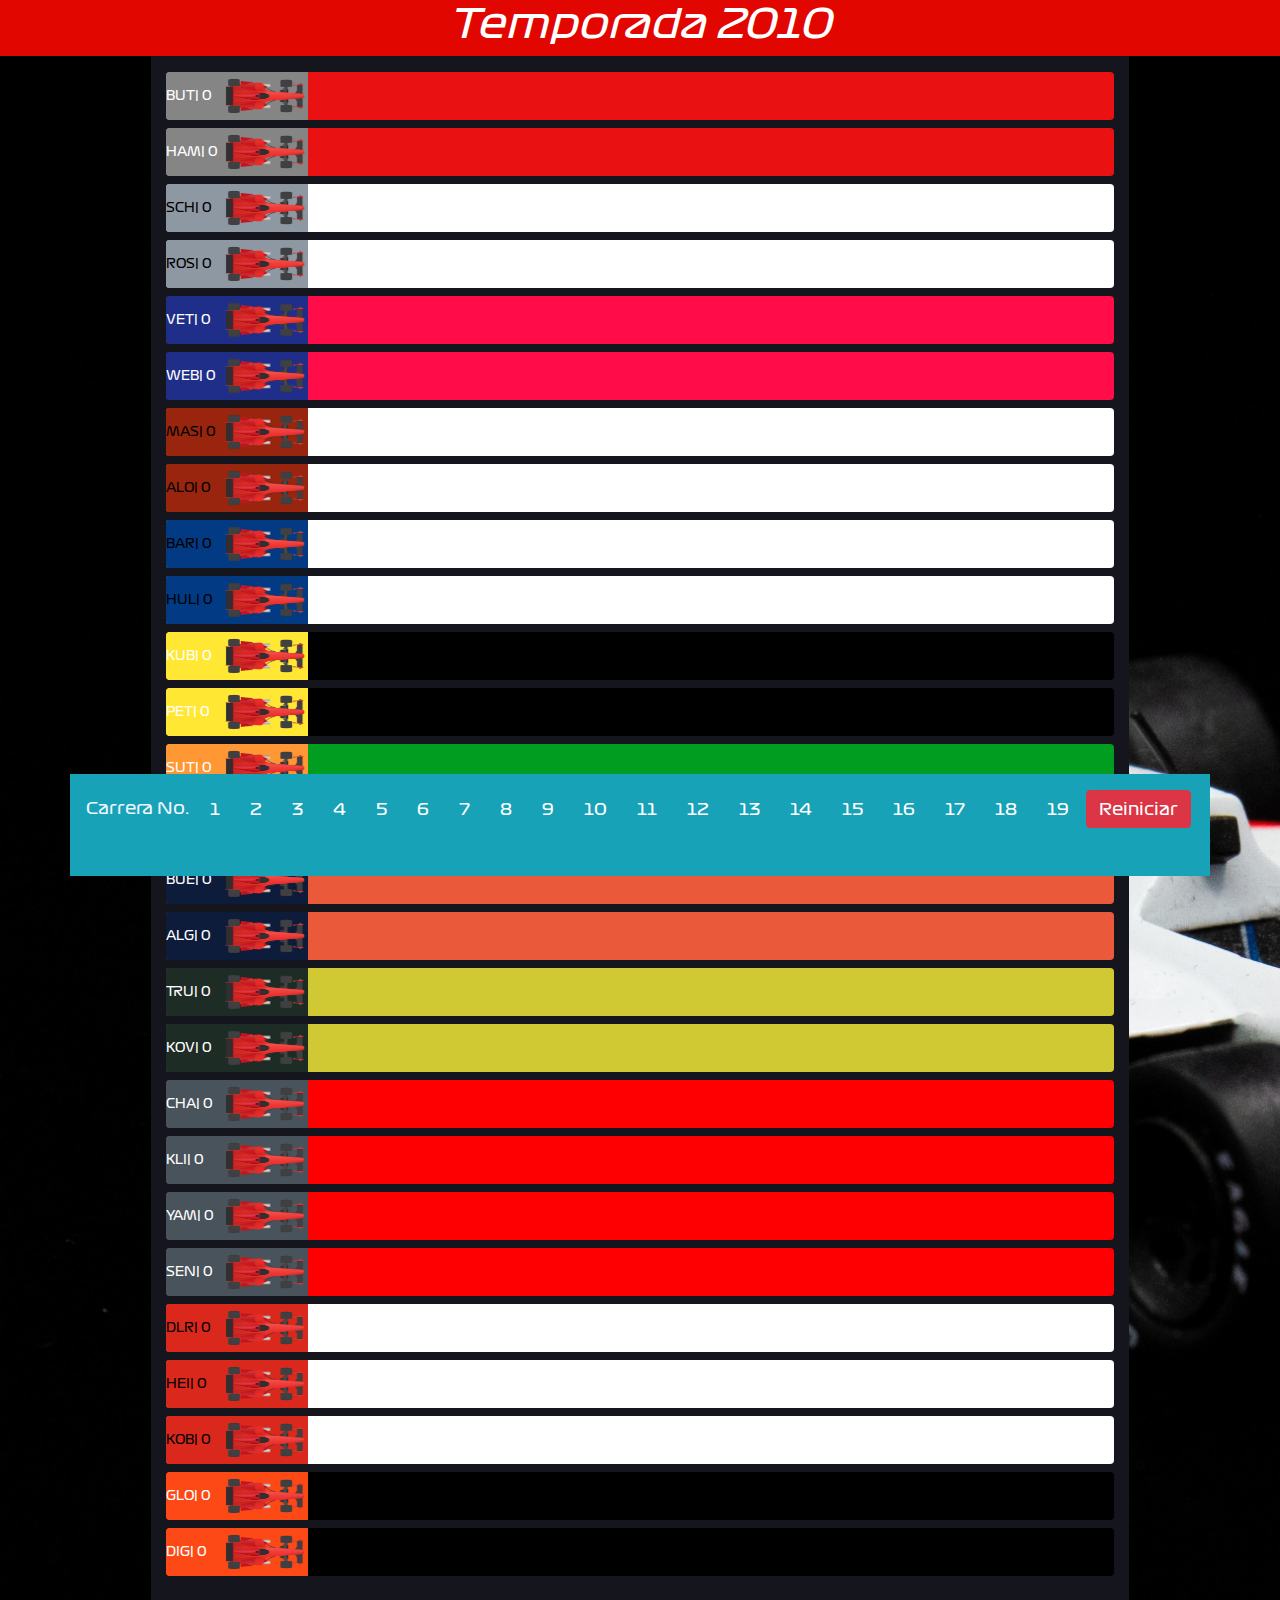
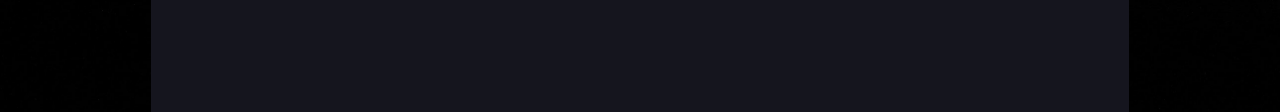
<file: index.html>
<!doctype html>
<html lang="es">
  <head>
    <title>Title</title>
    <!-- Required meta tags -->
    <meta charset="utf-8">
    <meta name="viewport" content="width=device-width, initial-scale=1, shrink-to-fit=no">

    <!-- Bootstrap CSS -->
    <link rel="stylesheet" href="style.css">
    <link rel="stylesheet" href="https://stackpath.bootstrapcdn.com/bootstrap/4.3.1/css/bootstrap.min.css" integrity="sha384-ggOyR0iXCbMQv3Xipma34MD+dH/1fQ784/j6cY/iJTQUOhcWr7x9JvoRxT2MZw1T" crossorigin="anonymous">
    
  </head>
  <body>
    <section class="layout">
        <div class="header fixed-top">
            <h1>Temporada 2010</h1>
        </div>
        <div class="leftSide"><!--2--></div>
        <div class="body">
          <div class="container titulo">
          </div>
          <div class="container botones mt-4 mb-4 pb-5 bg-info p-3 fixed-bottom">
            Carrera No.
            <!-- <button type="button" class="btn btn-info btn-sm" id="#" onclick="cargar(this.id)"  >#</button> -->
          </div>
          <div class="container barras mt-5">
                <!-- <div class="progress mb-2" id="nombrePiloto">
                    <div class="progress-bar bg-primary" role="progressbar" style="width: puntos(porcentaje del total)%;"
                       aria-valuemin="0" aria-valuemax="puntosmaximos">Description</div>
                </div> -->
          </div>


        </div>
        <div class="rightSide"><!--4--></div>
        <div class="footer"><!--5--></div>
      </section>

   


    

    <script src="https://code.jquery.com/jquery-3.6.0.min.js" integrity="sha256-/xUj+3OJU5yExlq6GSYGSHk7tPXikynS7ogEvDej/m4=" crossorigin="anonymous"></script>
    <script src="https://stackpath.bootstrapcdn.com/bootstrap/4.3.1/js/bootstrap.min.js" integrity="sha384-JjSmVgyd0p3pXB1rRibZUAYoIIy6OrQ6VrjIEaFf/nJGzIxFDsf4x0xIM+B07jRM" crossorigin="anonymous"></script>
    <script src="funcion.js"></script>
    <script src="precargar.js"></script>
    
  </body>
</html>
</file>
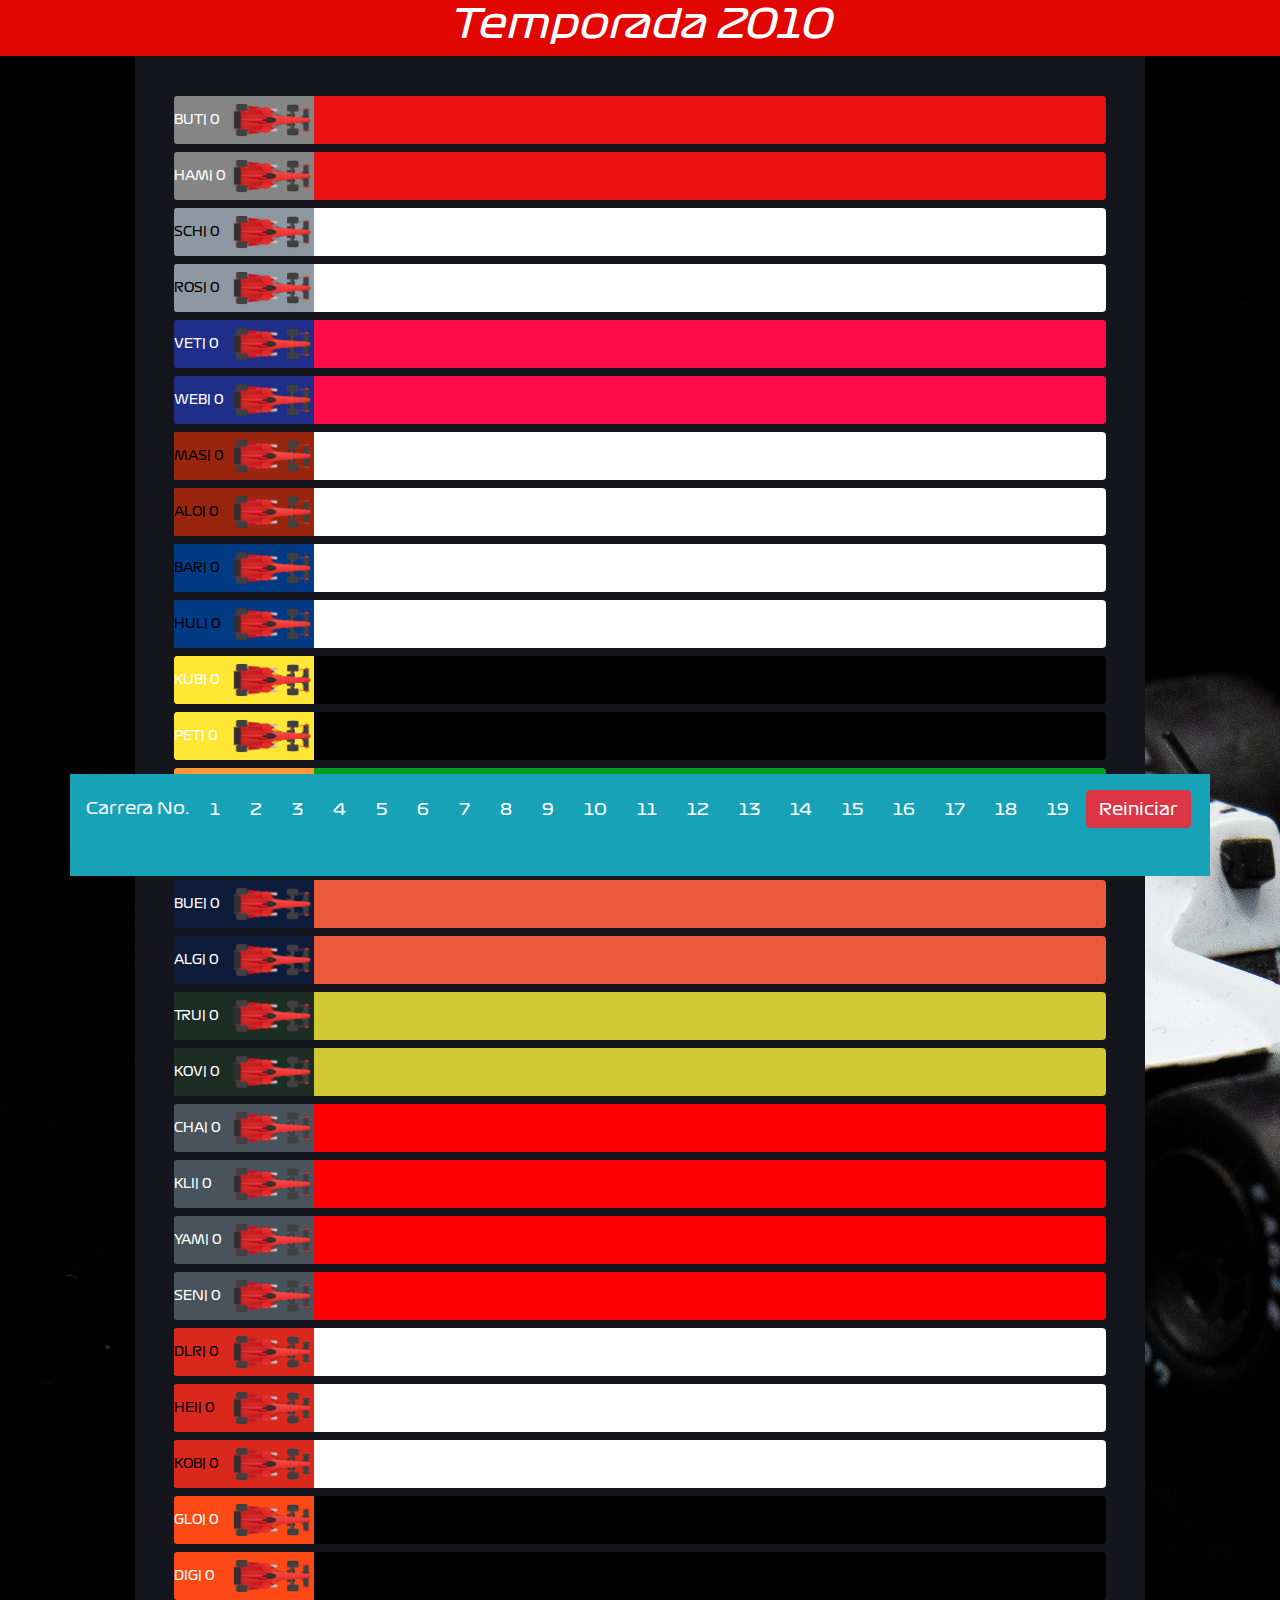
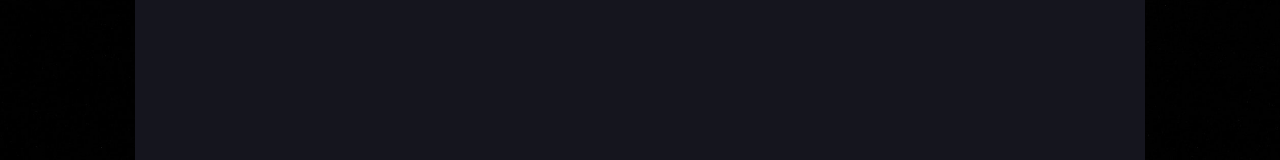
<file: f1.html>
<!doctype html>
<html lang="es">
  <head>
    <title>Title</title>
    <!-- Required meta tags -->
    <meta charset="utf-8">
    <meta name="viewport" content="width=device-width, initial-scale=1, shrink-to-fit=no">

    <!-- Bootstrap CSS -->
    <link rel="stylesheet" href="style.css">
    <link rel="stylesheet" href="https://stackpath.bootstrapcdn.com/bootstrap/4.3.1/css/bootstrap.min.css" integrity="sha384-ggOyR0iXCbMQv3Xipma34MD+dH/1fQ784/j6cY/iJTQUOhcWr7x9JvoRxT2MZw1T" crossorigin="anonymous">
    
  </head>
  <body>
    <section class="layout">
        <div class="header fixed-top">
            <h1>Temporada 2010</h1>
        </div>
        <div class="leftSide"><!--2--></div>
        <div class="body p-4">
          <div class="container titulo">
          </div>
          <div class="container botones mt-4 mb-4 pb-5 bg-info p-3 fixed-bottom">
            Carrera No.
            <!-- <button type="button" class="btn btn-info btn-sm" id="#" onclick="cargar(this.id)"  >#</button> -->
          </div>
          <div class="container barras mt-5">
                <!-- <div class="progress mb-2" id="nombrePiloto">
                    <div class="progress-bar bg-primary" role="progressbar" style="width: puntos(porcentaje del total)%;"
                       aria-valuemin="0" aria-valuemax="puntosmaximos">Description</div>
                </div> -->
          </div>


        </div>
        <div class="rightSide"><!--4--></div>
        <div class="footer"><!--5--></div>
      </section>

   


    

    <script src="https://code.jquery.com/jquery-3.6.0.min.js" integrity="sha256-/xUj+3OJU5yExlq6GSYGSHk7tPXikynS7ogEvDej/m4=" crossorigin="anonymous"></script>
    <script src="https://stackpath.bootstrapcdn.com/bootstrap/4.3.1/js/bootstrap.min.js" integrity="sha384-JjSmVgyd0p3pXB1rRibZUAYoIIy6OrQ6VrjIEaFf/nJGzIxFDsf4x0xIM+B07jRM" crossorigin="anonymous"></script>
    <script src="funcion.js"></script>
    <script src="precargar.js"></script>
    
  </body>
</html>
</file>
<file: style.css>
.layout {
  display: grid;
  grid:
    "header header header" auto
    "leftSide body rightSide" auto
    "footer footer footer" auto;
    
 

}
body{
  background-image: url("Imagenes/mclarenAntiguo.jpg");
  background-size: cover;
}



@font-face {
  font-family: formula1Regular;
  src: url(Fuentes/Formula1-Regular.ttf);
}
@font-face {
  font-family: formula1Bold;
  src: url(Fuentes/Formula1-Bold.ttf);
}
@font-face {
  font-family: formula1Black;
  src: url(Fuentes/Formula1-Black.ttf);
}
@font-face {
  font-family: formula1Wide;
  src: url(Fuentes/Formula1-Wide.ttf);
}
*{
  font-family: formula1Regular;
}  


  .header { grid-area: header; 
            text-align: center;
            background-color: rgb(225, 6, 0);
            font-family: formula1Wide !important;
            color: white;
            font-style: italic;}
  .leftSide { grid-area: leftSide;
            
}
  .body { grid-area: body;
    background-color: rgb(21, 21, 30);
    border-top: 1.5rem solid rgb(21, 21, 30);
    border-bottom: 8rem solid rgb(21, 21, 30);
  }
  .rightSide { grid-area: rightSide;
            
             }
  .footer { grid-area: footer;}

.botones{
  color: aliceblue;
}


.progress{
  position: relative;
  height: 3rem !important;
}
/* .progress-bar{
  text-align: right !important;
} */


.progress {
  z-index: 2;
}
.progress-bar {
  z-index: 3;
}
</file>
